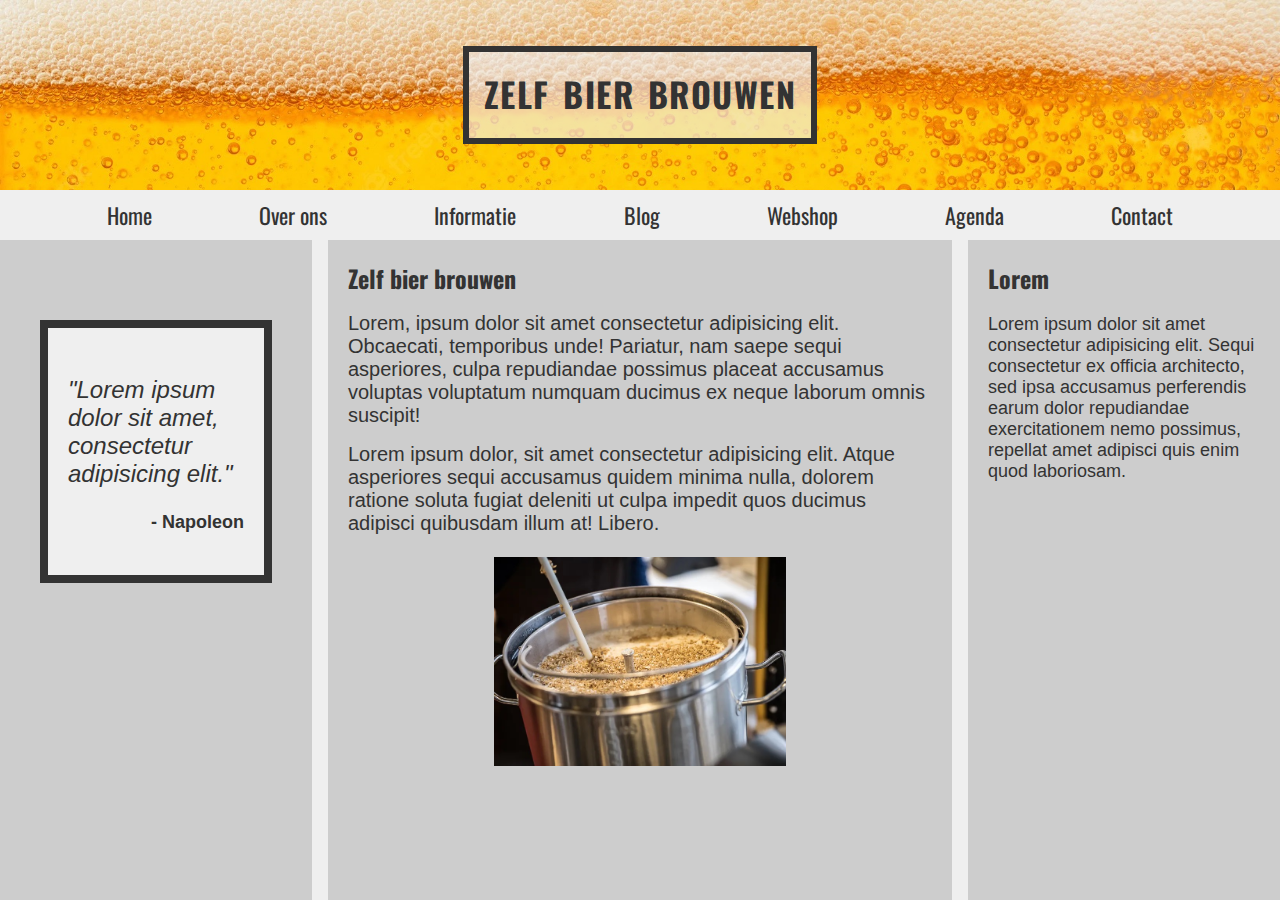
<file: Oefening_-_Hackathon/index.html>
<!DOCTYPE html>
<html lang="en">

<head>
    <meta charset="UTF-8">
    <meta http-equiv="X-UA-Compatible" content="IE=edge">
    <!-- Ervoor zorgen dat de content op verschillende schermen goed wordt weergegeven -->
    <meta name="viewport" content="width=device-width, initial-scale=1.0">
    <title>Zelf bier brouwen</title>
    <!-- Een google font importeren -->
    <link rel="preconnect" href="https://fonts.googleapis.com">
    <link rel="preconnect" href="https://fonts.gstatic.com" crossorigin>
    <link href="https://fonts.googleapis.com/css2?family=Oswald&display=swap" rel="stylesheet">
    <!-- CSS-stylesheet importeren -->
    <link rel="stylesheet" type="text/css" href="styles.css">
</head>

<body>
    <div class="parentgrid">
        <header>
            <div class="parentflex1">
                <span>zelf bier brouwen</span>
            </div>
            <nav>
                <div class="parentflex2">
                    <span><a href="index.html" title="naar homepage">Home</a></span>
                    <span><a href="#" title="naar wie zijn wij?">Over ons</a></span>
                    <span><a href="info.html" title="naar meer informatie">Informatie</a></span>
                    <span><a href="#" title="naar het blog">Blog</a></span>
                    <span><a href="webshop.html" title="naar de webshop">Webshop</a></span>
                    <span><a href="#" title="naar de agenda">Agenda</a></span>
                    <span><a href="contact.html" title="naar contactgegevens">Contact</a></span>
                </div>
            </nav>
        </header>
        <main>
            <h1>Zelf bier brouwen</h1>
            <p class="main_content1">
                Lorem, ipsum dolor sit amet consectetur adipisicing elit. Obcaecati, temporibus unde! Pariatur, nam
                saepe sequi asperiores, culpa repudiandae possimus placeat accusamus voluptas voluptatum numquam ducimus
                ex neque laborum omnis suscipit!
            </p>
            <p class="main_content1">
                Lorem ipsum dolor, sit amet consectetur adipisicing elit. Atque
                asperiores sequi accusamus quidem minima nulla, dolorem ratione soluta fugiat deleniti ut culpa impedit
                quos ducimus adipisci quibusdam illum at! Libero.
            </p>
            <div class="main_content2"><img src="bier_brouwen.jpg" alt="bier brouwen"></div>
        </main>

        <section class="section_left">
            <div class="quote">
                <p class="quote1">"Lorem ipsum dolor sit amet, consectetur adipisicing elit."</p>
                <p class="quote2">- Napoleon</p>
            </div>
        </section>
        <section class="section_right">
            <h1>Lorem</h1>
            <p>
                Lorem ipsum dolor sit amet consectetur adipisicing elit. Sequi consectetur ex
                officia architecto, sed ipsa accusamus perferendis earum dolor repudiandae exercitationem nemo possimus,
                repellat amet adipisci quis enim quod laboriosam.
            </p>
        </section>
    </div>
</body>

</html>
</file>
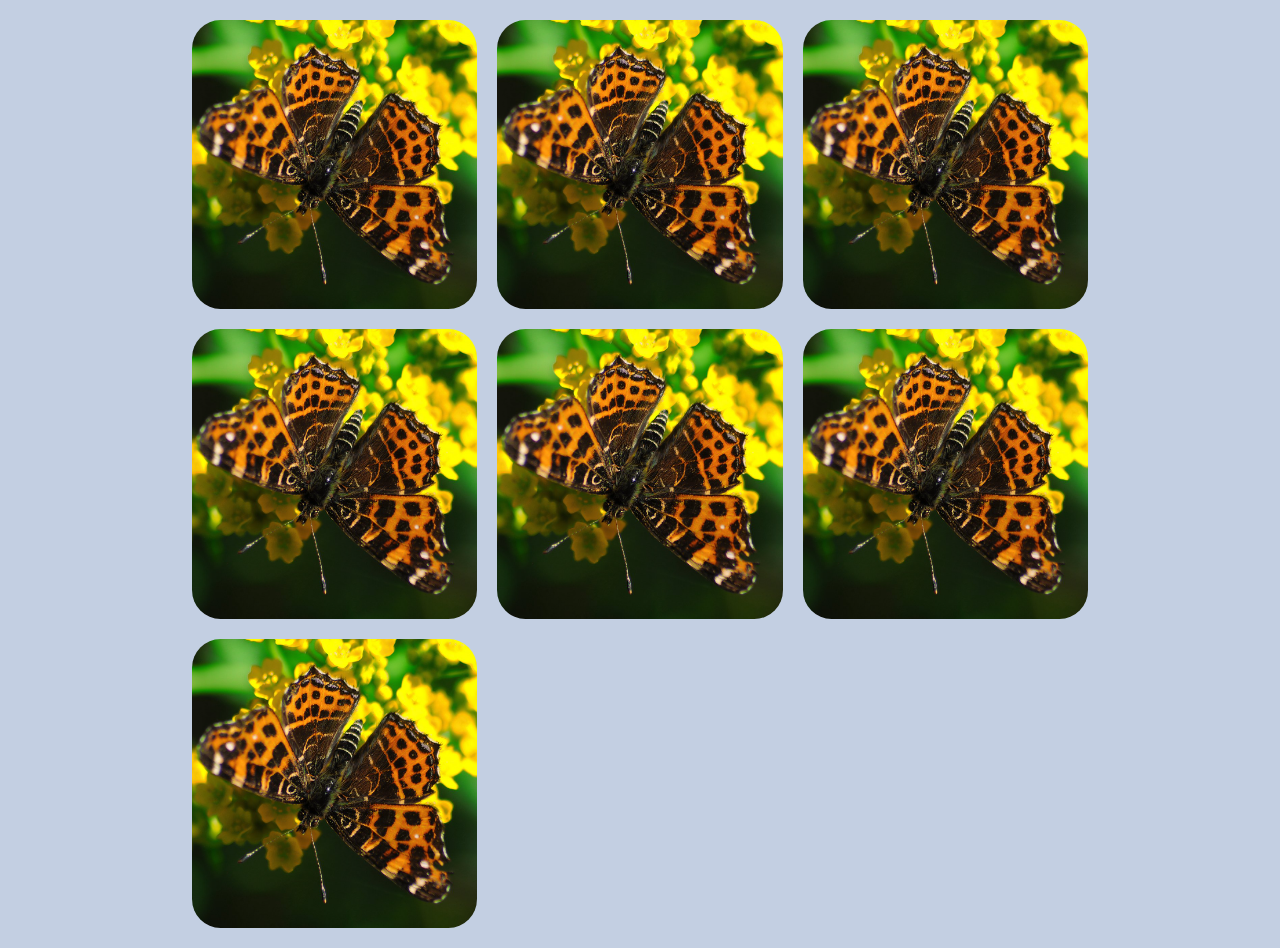
<file: Portfolio_grid/index.html>
<!DOCTYPE html>
<html lang="en">

<head>
    <meta charset="UTF-8">
    <meta http-equiv="X-UA-Compatible" content="IE=edge">
    <meta name="viewport" content="width=device-width, initial-scale=1.0">
    <link rel="stylesheet" type="text/css" href="styles.css">
    <title>Portfolio grid</title>
</head>

<body>
    <main>
        <div class="item1">
            <img src="Butterfly.png" class="item1__photo1" alt="butterfly">
            <div class="item1__overlay1"><button><a href="#">Read more</a></button></div>
        </div>
        <div class="item2">
            <img src="Butterfly.png" class="item2__photo2" alt="butterfly">
            <div class="item2__overlay2"><button><a href="#">Read more</a></button></div>
        </div>
        <div class="item3">
            <img src="Butterfly.png" class="item3__photo3" alt="butterfly">
            <div class="item3__overlay3"><button><a href="#">Read more</a></button></div>
        </div>
        <div class="item4">
            <img src="Butterfly.png" class="item4__photo4" alt="butterfly">
            <div class="item4__overlay4"><button><a href="#">Read more</a></button></div>
        </div>
        <div class="item5">
            <img src="Butterfly.png" class="item5__photo5" alt="butterfly">
            <div class="item5__overlay5"><button><a href="#">Read more</a></button></div>
        </div>
        <div class="item6">
            <img src="Butterfly.png" class="item6__photo6" alt="butterfly">
            <div class="item6__overlay6"><button><a href="#">Read more</a></button></div>
        </div>
        <div class="item7">
            <img src="Butterfly.png" class="item7__photo7" alt="butterfly">
            <div class="item7__overlay7"><button><a href="#">Read more</a></button></div>
        </div>
    </main>
</body>

</html>
</file>
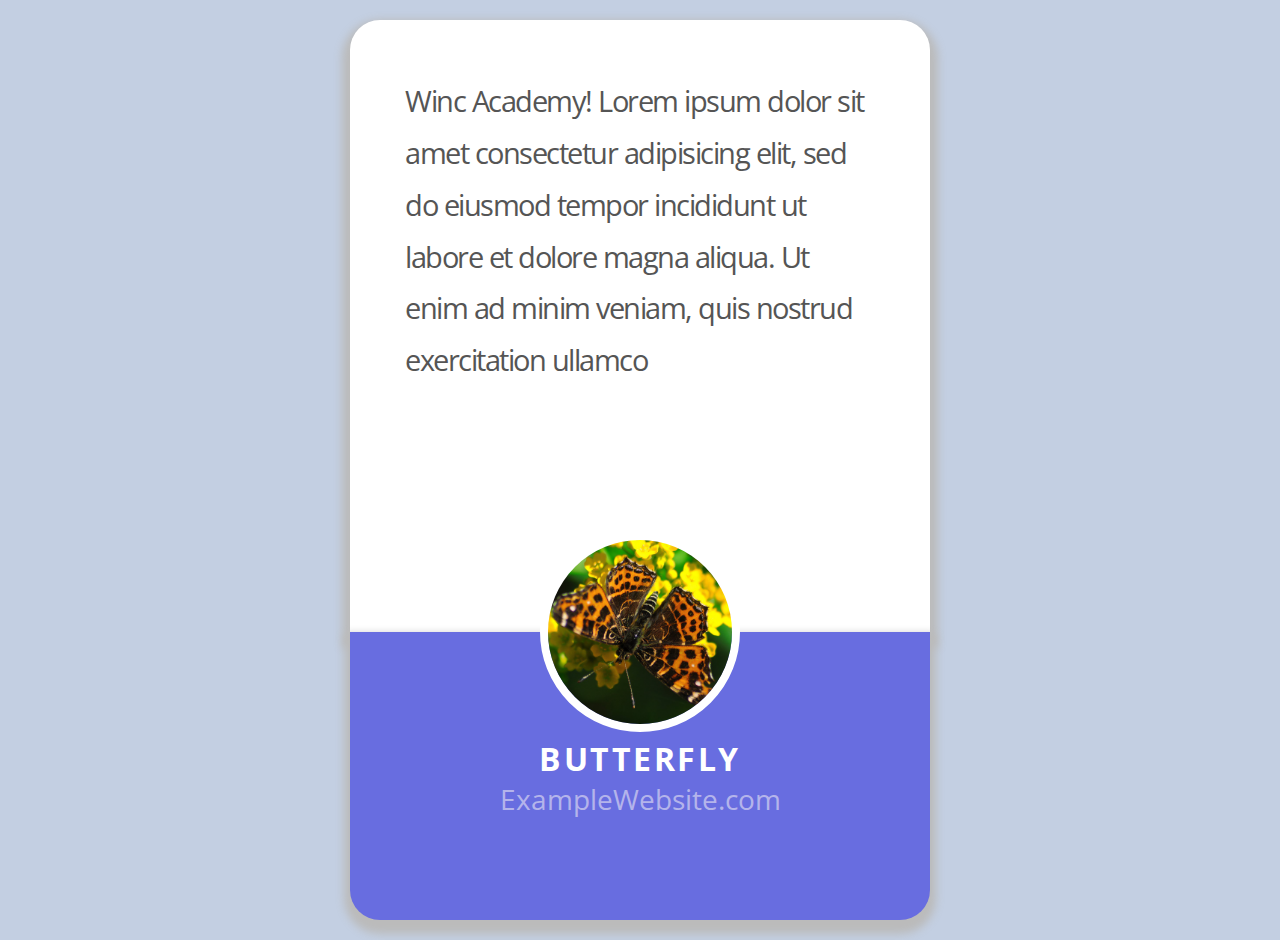
<file: Testimonial/index.html>
<!DOCTYPE html>
<html lang="en">

<head>
    <meta charset="UTF-8">
    <meta http-equiv="X-UA-Compatible" content="IE=edge">
    <meta name="viewport" content="width=device-width, initial-scale=1.0">
    <link rel="preconnect" href="https://fonts.googleapis.com">
    <link rel="preconnect" href="https://fonts.gstatic.com" crossorigin>
    <link href="https://fonts.googleapis.com/css2?family=Open+Sans:wght@600&display=swap" rel="stylesheet">
    <link rel="stylesheet" type="text/css" href="styles.css">
    <title>Testimonial</title>
</head>

<body>
    <div class="testimonial">
        <section class="testimonial__text">
            <p>
                Winc Academy! Lorem ipsum dolor sit amet consectetur adipisicing elit, sed do eiusmod tempor incididunt
                ut labore et dolore magna aliqua. Ut enim ad minim veniam, quis nostrud exercitation ullamco
            </p>
        </section>
        <section class="testimonial__footer">
            <div>
                <img src="Butterfly.png" alt="butterfly">
                <h1>BUTTERFLY</h1>
                <a href="#">ExampleWebsite.com</a>
            </div>
        </section>
    </div>
</body>

</html>
</file>
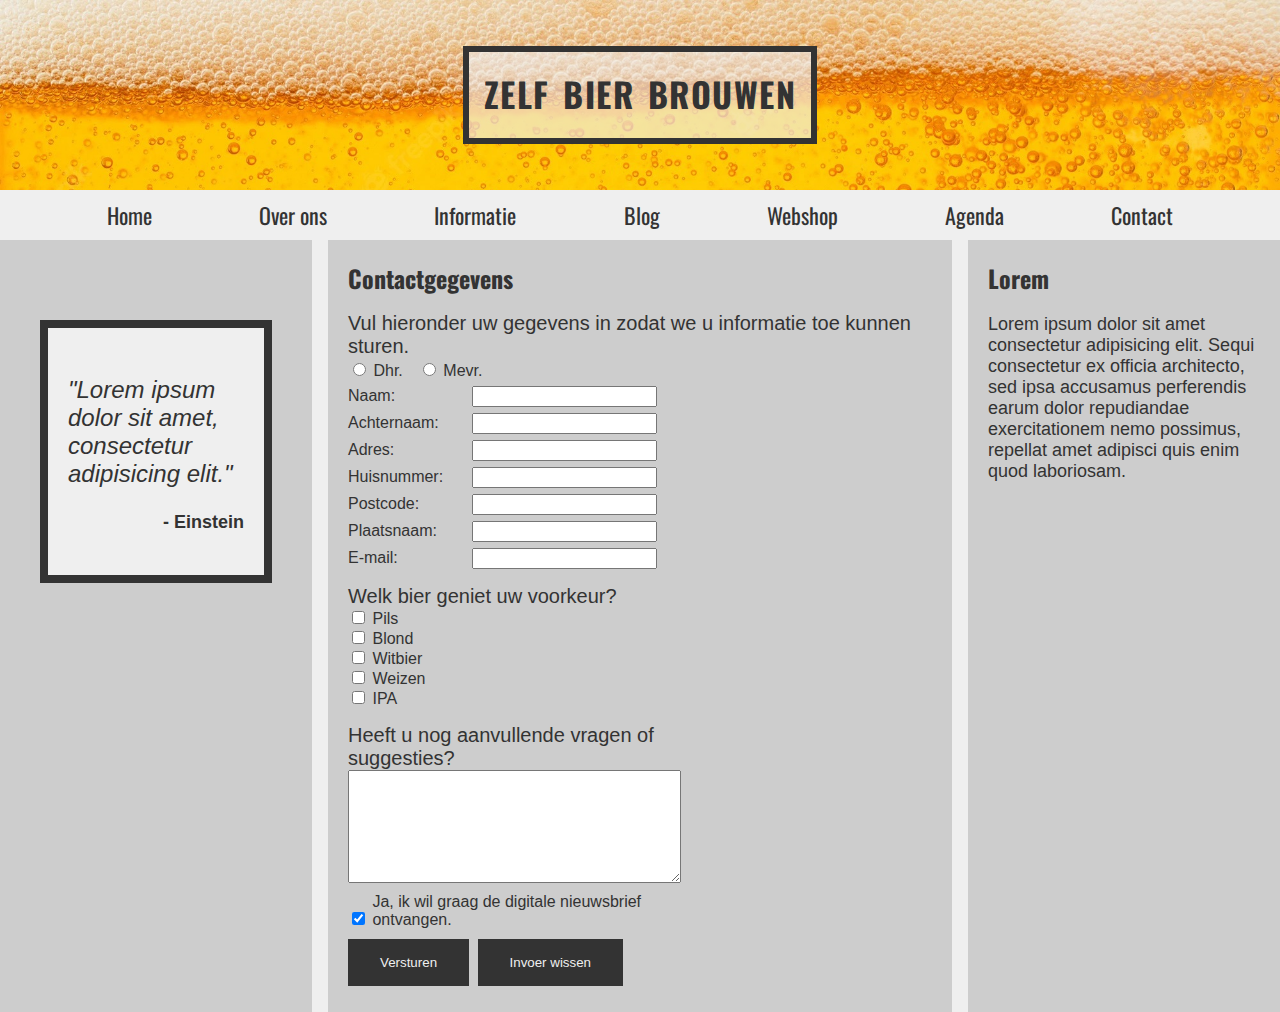
<file: Oefening_-_Hackathon/contact.html>
<!DOCTYPE html>
<html lang="en">

<head>
    <meta charset="UTF-8">
    <meta http-equiv="X-UA-Compatible" content="IE=edge">
    <!-- Ervoor zorgen dat de content op verschillende schermen goed wordt weergegeven -->
    <meta name="viewport" content="width=device-width, initial-scale=1.0">
    <title>Zelf bier brouwen</title>
    <!-- Een google font importeren -->
    <link rel="preconnect" href="https://fonts.googleapis.com">
    <link rel="preconnect" href="https://fonts.gstatic.com" crossorigin>
    <link href="https://fonts.googleapis.com/css2?family=Oswald&display=swap" rel="stylesheet">
    <!-- CSS-stylesheet importeren -->
    <link rel="stylesheet" type="text/css" href="styles.css">
</head>

<body>
    <div class="parentgrid">
        <header>
            <div class="parentflex1">
                <span>zelf bier brouwen</span>
            </div>
            <nav>
                <div class="parentflex2">
                    <span><a href="index.html" title="naar homepage">Home</a></span>
                    <span><a href="#" title="naar wie zijn wij?">Over ons</a></span>
                    <span><a href="info.html" title="naar meer informatie">Informatie</a></span>
                    <span><a href="#" title="naar het blog">Blog</a></span>
                    <span><a href="webshop.html" title="naar de webshop">Webshop</a></span>
                    <span><a href="#" title="naar de agenda">Agenda</a></span>
                    <span><a href="contact.html" title="naar contactgegevens">Contact</a></span>
                </div>
            </nav>
        </header>
        <main>
            <h1>Contactgegevens</h1>
            <p class="main_content1">Vul hieronder uw gegevens in zodat we u informatie toe kunnen sturen.</p>
            <form name="contact-data" method="POST">
                <ul>
                    <li>
                        <input type="radio" id="gender_man" name="box_gender" value="man" />
                        <label for="gender_man" class="box_gender">Dhr.</label>
                        <input type="radio" id="gender_woman" name="box_gender" value="woman" />
                        <label for="gender_woman" class="box_gender">Mevr.</label>
                    </li>
                    <li>
                        <label for="first_name">Naam:</label>
                        <input type="text" id="first_name">
                    </li>
                    <li>
                        <label for="last_name">Achternaam:</label>
                        <input type="text" id="last_name">
                    </li>
                    <li>
                        <label for="adres">Adres:</label>
                        <input type="text" id="adress">
                    </li>
                    <li>
                        <label for="house_number">Huisnummer:</label>
                        <input type="text" id="house_number">
                    </li>
                    <li>
                        <label for="postal_code">Postcode:</label>
                        <input type="text" id="postal_code">
                    </li>
                    <li>
                        <label for="city">Plaatsnaam:</label>
                        <input type="text" id="city">
                    </li>
                    <li>
                        <label for="email">E-mail:</label>
                        <input type="email" id="email">
                    </li>
                    <p class="main_content1">Welk bier geniet uw voorkeur?</p>
                    <li>
                        <input type="checkbox" id="pils" name="beer_preference" />
                        <label for="pils" class="main_content3">Pils</label><br />
                        <input type="checkbox" id="blond" name="beer_preference" />
                        <label for="blond" class="main_content3">Blond</label><br />
                        <input type="checkbox" id="witbier" name="beer_preference" />
                        <label for="witbier" class="main_content3">Witbier</label><br />
                        <input type="checkbox" id="weizen" name="beer_preference" />
                        <label for="weizen" class="main_content3">Weizen</label><br />
                        <input type="checkbox" id="ipa" name="beer_preference" />
                        <label for="ipa" class="main_content3">IPA</label>
                    </li>
                    <p class="main_content1">Heeft u nog aanvullende vragen of suggesties?</p>
                    <li>
                        <textarea name="tekstveld" id="message"></textarea>
                    </li>
                    <li>
                        <input type="checkbox" id="newsletter" name="newsletter" checked>
                        <label for="newsletter" class="main_content3">Ja, ik wil graag de digitale nieuwsbrief
                            ontvangen.</label>
                    </li>
                    <li>
                        <input type="submit" value="Versturen">
                        <input type="reset" value="Invoer wissen">
                    </li>
                </ul>
            </form>
        </main>
        <section class="section_left">
            <div class="quote">
                <p class="quote1">"Lorem ipsum dolor sit amet, consectetur adipisicing elit."</p>
                <p class="quote2">- Einstein</p>
            </div>
        </section>
        <section class="section_right">
            <h1>Lorem</h1>
            <p>
                Lorem ipsum dolor sit amet consectetur adipisicing elit. Sequi consectetur ex
                officia architecto, sed ipsa accusamus perferendis earum dolor repudiandae exercitationem nemo possimus,
                repellat amet adipisci quis enim quod laboriosam.
            </p>
        </section>
    </div>
</body>

</html>
</file>
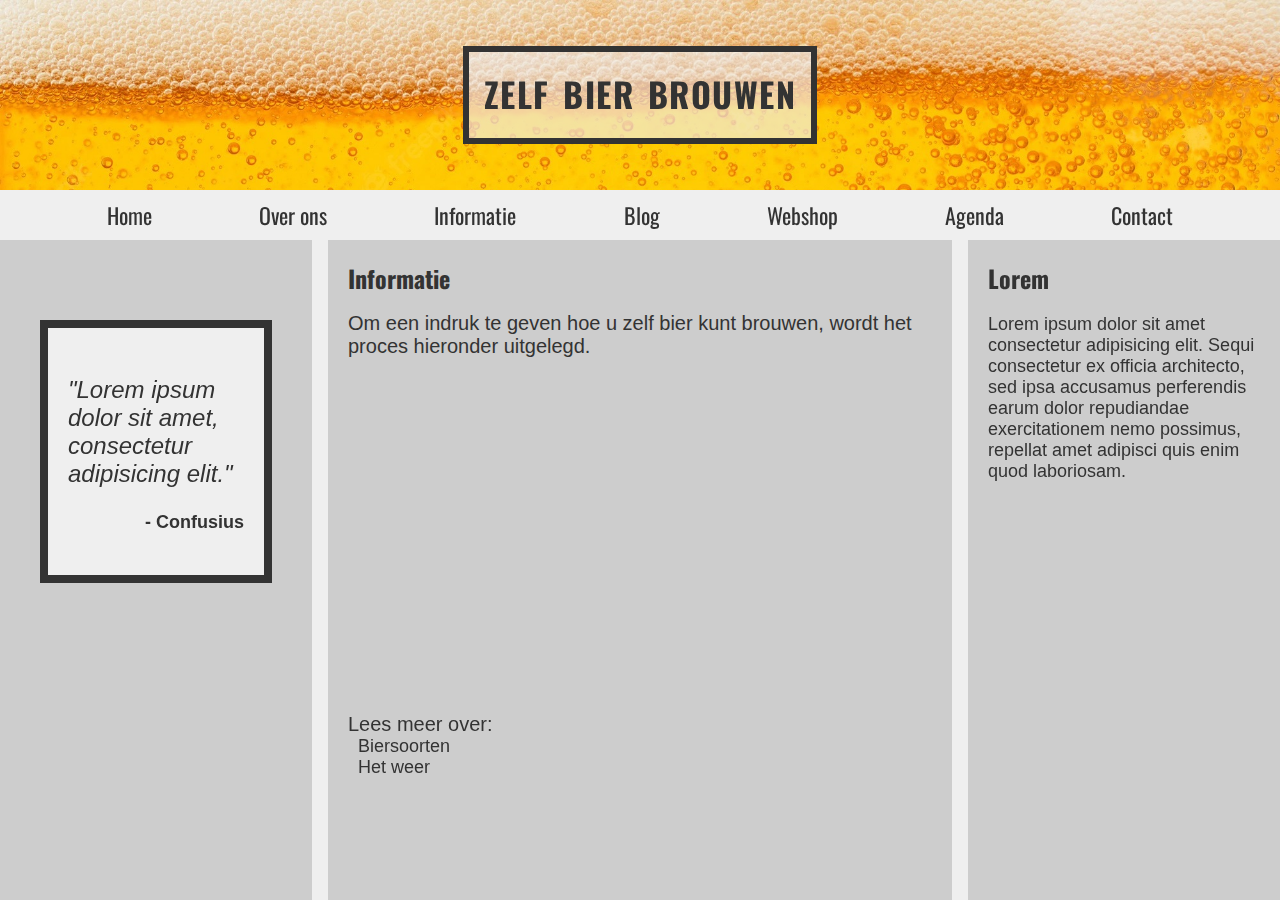
<file: Oefening_-_Hackathon/info.html>
<!DOCTYPE html>
<html lang="en">

<head>
    <meta charset="UTF-8">
    <meta http-equiv="X-UA-Compatible" content="IE=edge">
    <!-- Ervoor zorgen dat de content op verschillende schermen goed wordt weergegeven -->
    <meta name="viewport" content="width=device-width, initial-scale=1.0">
    <title>Zelf bier brouwen</title>
    <!-- Een google font importeren -->
    <link rel="preconnect" href="https://fonts.googleapis.com">
    <link rel="preconnect" href="https://fonts.gstatic.com" crossorigin>
    <link href="https://fonts.googleapis.com/css2?family=Oswald&display=swap" rel="stylesheet">
    <!-- CSS-stylesheet importeren -->
    <link rel="stylesheet" type="text/css" href="styles.css">
</head>

<body>
    <div class="parentgrid">
        <header>
            <div class="parentflex1">
                <span>zelf bier brouwen</span>
            </div>
            <nav>
                <div class="parentflex2">
                    <span><a href="index.html" title="naar homepage">Home</a></span>
                    <span><a href="#" title="naar wie zijn wij?">Over ons</a></span>
                    <span><a href="info.html" title="naar meer informatie">Informatie</a></span>
                    <span><a href="#" title="naar het blog">Blog</a></span>
                    <span><a href="webshop.html" title="naar de webshop">Webshop</a></span>
                    <span><a href="#" title="naar de agenda">Agenda</a></span>
                    <span><a href="contact.html" title="naar contactgegevens">Contact</a></span>
                </div>
            </nav>
        </header>
        <main>
            <h1>Informatie</h1>
            <p class="main_content1">Om een indruk te geven hoe u zelf bier kunt brouwen, wordt het proces hieronder
                uitgelegd.</p>
            <div class="main_content2">
                <iframe width="70%" height="315" src="https://www.youtube.com/embed/qCW-SVPCw4Y"
                    title="YouTube video player" frameborder="0"
                    allow="accelerometer; autoplay; clipboard-write; encrypted-media; gyroscope; picture-in-picture"
                    allowfullscreen></iframe>
            </div>
            <p class="main_content1">Lees meer over:</p>
            <a href="https://www.nederlandsebrouwers.nl/over-bier/biersoorten/" target="_blank">Biersoorten</a><br>
            <a href="https://www.weerplaza.nl/" target="_blank">Het weer</a>
        </main>
        <section class="section_left">
            <div class="quote">
                <p class="quote1">"Lorem ipsum dolor sit amet, consectetur adipisicing elit."</p>
                <p class="quote2">- Confusius</p>
            </div>
        </section>
        <section class="section_right">
            <h1>Lorem</h1>
            <p>
                Lorem ipsum dolor sit amet consectetur adipisicing elit. Sequi consectetur ex
                officia architecto, sed ipsa accusamus perferendis earum dolor repudiandae exercitationem nemo possimus,
                repellat amet adipisci quis enim quod laboriosam.
            </p>
        </section>
    </div>
</body>

</html>
</file>
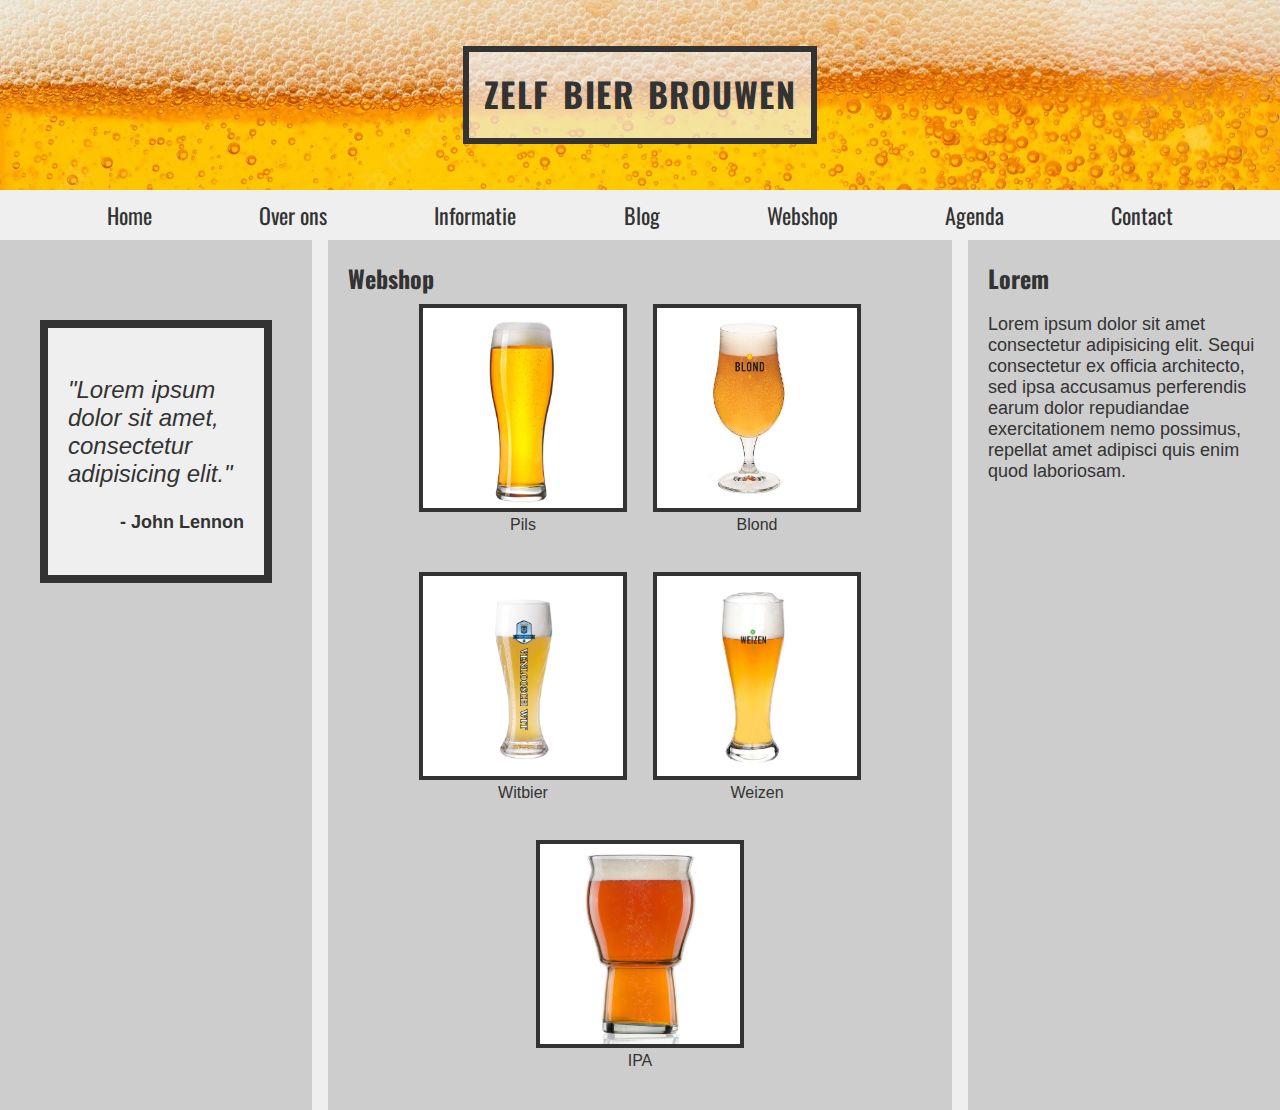
<file: Oefening_-_Hackathon/webshop.html>
<!DOCTYPE html>
<html lang="en">

<head>
    <meta charset="UTF-8">
    <meta http-equiv="X-UA-Compatible" content="IE=edge">
    <!-- Ervoor zorgen dat de content op verschillende schermen goed wordt weergegeven -->
    <meta name="viewport" content="width=device-width, initial-scale=1.0">
    <title>Zelf bier brouwen</title>
    <!-- Een google font importeren -->
    <link rel="preconnect" href="https://fonts.googleapis.com">
    <link rel="preconnect" href="https://fonts.gstatic.com" crossorigin>
    <link href="https://fonts.googleapis.com/css2?family=Oswald&display=swap" rel="stylesheet">
    <!-- CSS-stylesheet importeren -->
    <link rel="stylesheet" type="text/css" href="styles.css">
</head>

<body>
    <div class="parentgrid">
        <header>
            <div class="parentflex1">
                <span>zelf bier brouwen</span>
            </div>
            <nav>
                <div class="parentflex2">
                    <span><a href="index.html" title="naar homepage">Home</a></span>
                    <span><a href="#" title="naar wie zijn wij?">Over ons</a></span>
                    <span><a href="info.html" title="naar meer informatie">Informatie</a></span>
                    <span><a href="#" title="naar het blog">Blog</a></span>
                    <span><a href="webshop.html" title="naar de webshop">Webshop</a></span>
                    <span><a href="#" title="naar de agenda">Agenda</a></span>
                    <span><a href="contact.html" title="naar contactgegevens">Contact</a></span>
                </div>
            </nav>
        </header>
        <main>
            <h1>Webshop</h1>
            <div class="parentflex3">
                <div class="webshop">
                    <img src="bier_pils.jpg" alt="bier_pils">
                    <p>Pils</p>
                </div>
                <div class="webshop"><img src="bier_blond.jpg" alt="bier_blond">
                    <p>Blond</p>
                </div>
                <div class="webshop"><img src="bier_witbier.jpg" alt="bier_witbier">
                    <p>Witbier</p>
                </div>
                <div class="webshop"><img src="bier_weizen.jpg" alt="bier_weizen">
                    <p>Weizen</p>
                </div>
                <div class="webshop"><img src="bier_ipa.jpg" alt="bier_ipa">
                    <p>IPA</p>
                </div>
            </div>
        </main>
        <section class="section_left">
            <div class="quote">
                <p class="quote1">"Lorem ipsum dolor sit amet, consectetur adipisicing elit."</p>
                <p class="quote2">- John Lennon</p>
            </div>
        </section>
        <section class="section_right">
            <h1>Lorem</h1>
            <p>
                Lorem ipsum dolor sit amet consectetur adipisicing elit. Sequi consectetur ex
                officia architecto, sed ipsa accusamus perferendis earum dolor repudiandae exercitationem nemo possimus,
                repellat amet adipisci quis enim quod laboriosam.
            </p>
        </section>
    </div>
</body>

</html>
</file>
<file: Oefening_-_Hackathon/styles.css>
html,
body {
    /* de html- en body-marges op 0 zetten, zodat er geen witruimte overblijft: */
    margin: 0px;
}

.parentgrid {
    /* toepassen van CSS-grid en basis-layout opmaken: */
    display: grid;
    grid-template: 300px 1fr 1fr / 1fr 1fr;
    grid-template-areas:
        "header header"
        "main main"
        "section_left section_right";
    /* zichtbare hoogte op 100% zetten: */
    height: 100vh;
}

header {
    /* header als grid-item definiëren: */
    grid-area: header;
    /* de header fixeren: */
    position: sticky;
    /* de verticale positie van de header definiëren: */
    top: 0;
}

.parentflex1 {
    /* toepassen van flexbox en basis-layout opmaken: */
    display: flex;
    justify-content: center;
    align-items: center;
    /* achtergrond-afbeelding voor de header toevoegen */
    background-image: url('bier_background.jpg');
    width: 100%;
    height: 190px;
    /* achtergrond-afbeelding laten schalen waarbij het hele <div>-element gevuld blijft */
    background-size: cover;
}

.parentflex1 span {
    border: 6px solid #333;
    /* de tekst verticaal op juiste hoogte zetten: */
    padding: 0px 15px 15px;
    /* de breedte aan de inhoud aanpassen: */
    width: fit-content;
    /* de tekst opmaken: */
    font-size: 3em;
    font-family: 'Oswald', sans-serif;
    font-weight: 800;
    letter-spacing: 1.5px;
    font-variant: small-caps;
    text-align: center;
    background-color: rgb(239, 239, 239, 0.65);
    color: #333;
}

nav {
    /* het <nav>-element opmaken: */
    background-color: #efefef;
    height: 110px;
}

.parentflex2 {
    /* toepassen van flexbox en basis-layout opmaken: */
    display: flex;
    flex-flow: row wrap;
    justify-content: flex-start;
    align-items: center;
    height: 100%;
    margin: 0px;
    padding: 0px 24px 0px;
}

.parentflex2 span {
    flex-basis: 25%;
}

.parentflex2 span a {
    /* de tekst opmaken: */
    font-size: 1.25em;
    font-family: 'Oswald', sans-serif;
    color: #333;
}

main {
    /* main als grid-item definiëren: */
    grid-area: main;
    /* het <main>-element opmaken: */
    background-color: #cdcdcd;
    border-bottom: 8px solid #efefef;
    margin: 0px;
    padding: 8px;
}

main a {
    /* de tekst opmaken: */
    padding: 0px 0px 0px 10px;
    font-size: 1.125em;
    font-family: 'Segoe UI', Tahoma, Geneva, Verdana, sans-serif;
    font-weight: 500;
    color: #333;
}

h1 {
    margin: 0px;
    padding: 0px;
    width: fit-content;
    font-size: large;
    font-family: Oswald, sans-serif;
    color: #333;
}

.parentflex3 {
    /* toepassen van flexbox en basis-layout opmaken: */
    display: flex;
    flex-flow: row wrap;
    justify-content: center;
    gap: 10px;
    margin: 0px;
    padding: 0px;
}

.main_content1 {
    /* de tekst opmaken: */
    margin: 16px 0px 0px;
    font-size: 1em;
    font-family: Arial, Helvetica, sans-serif;
    color: #333;
}

.main_content2 {
    margin: 20px 0px 0px;
    text-align: center;
}

.main_content2 img {
    height: 80%;
    width: 80%;
    margin: 2px 0px 8px;
}

.main_content3 {
    display: inline-block;
    width: 80%;
}

.webshop {
    margin: 8px 8px 0px;
}

.webshop p {
    margin: 0px 0px 20px;
    text-align: center;
    font-size: 1em;
    font-family: 'Segoe UI', Tahoma, Geneva, Verdana, sans-serif;
    font-weight: 500;
    color: #333;
}

.webshop img {
    width: 200px;
    margin: 0px;
    border: 4px solid #333;
}

form ul {
    /* de standaardwaarde van de padding op nul zetten */
    padding: 0px;
    margin: 0px;
    width: 70%;
}

form ul li {
    display: block;
    margin: 0px 0px 6px;
    padding: 0px;
    font-size: 1em;
    font-family: 'Segoe UI', Tahoma, Geneva, Verdana, sans-serif;
    font-weight: 500;
    color: #333;
}

label {
    display: inline-block;
    width: 120px;
}

.box_gender {
    display: inline-block;
    width: 36px;
    margin: 4px 4px 0px 0px;
    padding: 0px;
}

input[type=submit],
input[type=reset] {
    background-color: #333;
    margin: 4px 4px 0px 0px;
    border: 0px;
    padding: 16px 32px;
    font-family: 'Segoe UI', Tahoma, Geneva, Verdana, sans-serif;
    color: #efefef;
    text-decoration: none;
    cursor: pointer;
}

textarea {
    width: 80%;
    height: 8em;
}

.section_left {
    /* section_left als grid-item definiëren: */
    grid-area: section_left;
    /* section_left opmaken: */
    background-color: #cdcdcd;
    border-right: 4px solid #efefef;
}

.quote {
    /* de quote opmaken: */
    margin: 80px 40px 0px;
    border: 10px solid #333;
    padding: 24px 20px;
    background-color: #efefef;
}

.quote1 {
    /* de quote-tekst opmaken (bovenste deel): */
    font-size: 0.875em;
    font-family: 'Segoe UI', Tahoma, Geneva, Verdana, sans-serif;
    font-style: italic;
    font-weight: 500;
    color: #333;
}

.quote2 {
    /* de quote-tekst opmaken (onderste deel): */
    font-size: 0.75em;
    font-family: 'Segoe UI', Tahoma, Geneva, Verdana, sans-serif;
    font-style: normal;
    text-align: right;
    font-weight: 600;
    color: #333;
}

.section_right {
    /* section_right als grid-item definiëren: */
    grid-area: section_right;
    /* section_right opmaken: */
    background-color: #cdcdcd;
    margin: 0px;
    border-left: 4px solid #efefef;
    padding: 20px;
}

.section_right p {
    /* de tekst opmaken: */
    font-size: 1em;
    font-family: 'Segoe UI', Tahoma, Verdana, sans-serif;
    color: #333;
}

/* de koppelingen een over- en underline geven wanneer de muis eroverheen gaat en wanneer ze worden aangeklikt  */
span a:link {
    text-decoration: none;
}

span a:visited {
    text-decoration: none;
}

span a:hover {
    text-decoration-line: overline underline;
}

span a:active {
    text-decoration-line: overline underline;
}

main a:link {
    text-decoration: none;
}

main a:visited {
    text-decoration: none;
}

main a:hover {
    text-decoration: none;
    color: #efefef;
}

main a:active {
    text-decoration: none;
    color: #cdcdcd;
}

/* tablets (landscape): */
@media screen and (min-width:768px) {}

/* desktops: */
@media screen and (min-width:1024px) {
    .parentgrid {
        grid-template: 240px 1fr / 1fr 2fr 1fr;
        grid-template-areas:
            "header header header"
            "section_left main section_right";
    }

    .parentflex2 {
        /* toepassen van flexbox en basis-layout opmaken: */
        display: flex;
        justify-content: space-evenly;
        align-items: center;
        height: 100%;
        margin: 0px;
        padding: 0px;
    }

    nav {
        height: 50px;
    }

    .parentflex2 span {
        flex-basis: auto;
    }

    .parentflex2 span a {
        font-size: 1.375em;
    }

    h1 {
        font-size: x-large;
    }

    main {
        border-left: 8px solid #efefef;
        border-right: 8px solid #efefef;
        border-bottom: 0px;
        padding: 20px;
    }

    ;
}

.main_content1 {
    font-size: 1.25em;
    font-family: Arial, Helvetica, sans-serif;
    color: #333;
}

.main_content2 img {
    height: 50%;
    width: 50%;
    margin: 2px 0px 8px;
}

.section_left {
    border-right: 8px solid #efefef;
}

.quote {
    border: 8px solid #333;
}

.quote1 {
    font-size: 1.5em;
}

.quote2 {
    font-size: 1.125em;
}

.section_right {
    border-left: 8px solid #efefef;
}

.section_right p {
    font-size: 1.125em;
}
</file>
<file: Portfolio_grid/styles.css>
* {
  -webkit-box-sizing: border-box;
          box-sizing: border-box;
  margin: 0px;
  padding: 0px;
}

body {
  background: #c3cfe2;
  max-width: 100%;
  overflow-x: hidden;
}

main {
  margin: 0px auto;
  padding: 20px 0px;
  width: 70%;
  position: relative;
  display: -ms-grid;
  display: grid;
  grid-gap: 20px;
  -ms-grid-columns: (1fr)[3];
      grid-template-columns: repeat(3, 1fr);
  -ms-grid-rows: (1fr)[3];
      grid-template-rows: repeat(3, 1fr);
      grid-template-areas: "item1 item2 item3" "item4 item5 item6" "item7 . . ";
}

.item1__photo1, .item1__overlay1 {
  -ms-grid-row: 1;
  -ms-grid-column: 1;
  grid-area: item1;
  height: 100%;
  width: 100%;
  border-radius: 10%;
}

.item1__overlay1 {
  position: absolute;
  top: 0px;
  opacity: 0;
  -webkit-transition: .2s ease-in;
  transition: .2s ease-in;
  display: -webkit-box;
  display: -ms-flexbox;
  display: flex;
  -webkit-box-pack: center;
      -ms-flex-pack: center;
          justify-content: center;
  -webkit-box-align: center;
      -ms-flex-align: center;
          align-items: center;
  background-color: #333;
}

.item1:hover .item1__overlay1 {
  opacity: 1;
}

.item2__photo2, .item2__overlay2 {
  -ms-grid-row: 1;
  -ms-grid-column: 2;
  grid-area: item2;
  height: 100%;
  width: 100%;
  border-radius: 10%;
}

.item2__overlay2 {
  position: absolute;
  top: 0px;
  opacity: 0;
  -webkit-transition: .2s ease-in;
  transition: .2s ease-in;
  display: -webkit-box;
  display: -ms-flexbox;
  display: flex;
  -webkit-box-pack: center;
      -ms-flex-pack: center;
          justify-content: center;
  -webkit-box-align: center;
      -ms-flex-align: center;
          align-items: center;
  background-color: #333;
}

.item2:hover .item2__overlay2 {
  opacity: 1;
}

.item3__photo3, .item3__overlay3 {
  -ms-grid-row: 1;
  -ms-grid-column: 3;
  grid-area: item3;
  height: 100%;
  width: 100%;
  border-radius: 10%;
}

.item3__overlay3 {
  position: absolute;
  top: 0px;
  opacity: 0;
  -webkit-transition: .2s ease-in;
  transition: .2s ease-in;
  display: -webkit-box;
  display: -ms-flexbox;
  display: flex;
  -webkit-box-pack: center;
      -ms-flex-pack: center;
          justify-content: center;
  -webkit-box-align: center;
      -ms-flex-align: center;
          align-items: center;
  background-color: #333;
}

.item3:hover .item3__overlay3 {
  opacity: 1;
}

.item4__photo4, .item4__overlay4 {
  -ms-grid-row: 2;
  -ms-grid-column: 1;
  grid-area: item4;
  height: 100%;
  width: 100%;
  border-radius: 10%;
}

.item4__overlay4 {
  position: absolute;
  top: 0px;
  opacity: 0;
  -webkit-transition: .2s ease-in;
  transition: .2s ease-in;
  display: -webkit-box;
  display: -ms-flexbox;
  display: flex;
  -webkit-box-pack: center;
      -ms-flex-pack: center;
          justify-content: center;
  -webkit-box-align: center;
      -ms-flex-align: center;
          align-items: center;
  background-color: #333;
}

.item4:hover .item4__overlay4 {
  opacity: 1;
}

.item5__photo5, .item5__overlay5 {
  -ms-grid-row: 2;
  -ms-grid-column: 2;
  grid-area: item5;
  height: 100%;
  width: 100%;
  border-radius: 10%;
}

.item5__overlay5 {
  position: absolute;
  top: 0px;
  opacity: 0;
  -webkit-transition: .2s ease-in;
  transition: .2s ease-in;
  display: -webkit-box;
  display: -ms-flexbox;
  display: flex;
  -webkit-box-pack: center;
      -ms-flex-pack: center;
          justify-content: center;
  -webkit-box-align: center;
      -ms-flex-align: center;
          align-items: center;
  background-color: #333;
}

.item5:hover .item5__overlay5 {
  opacity: 1;
}

.item6__photo6, .item6__overlay6 {
  -ms-grid-row: 2;
  -ms-grid-column: 3;
  grid-area: item6;
  height: 100%;
  width: 100%;
  border-radius: 10%;
}

.item6__overlay6 {
  position: absolute;
  top: 0px;
  opacity: 0;
  -webkit-transition: .2s ease-in;
  transition: .2s ease-in;
  display: -webkit-box;
  display: -ms-flexbox;
  display: flex;
  -webkit-box-pack: center;
      -ms-flex-pack: center;
          justify-content: center;
  -webkit-box-align: center;
      -ms-flex-align: center;
          align-items: center;
  background-color: #333;
}

.item6:hover .item6__overlay6 {
  opacity: 1;
}

.item7__photo7, .item7__overlay7 {
  -ms-grid-row: 3;
  -ms-grid-column: 1;
  grid-area: item7;
  height: 100%;
  width: 100%;
  border-radius: 10%;
}

.item7__overlay7 {
  position: absolute;
  top: 0px;
  opacity: 0;
  -webkit-transition: .2s ease-in;
  transition: .2s ease-in;
  display: -webkit-box;
  display: -ms-flexbox;
  display: flex;
  -webkit-box-pack: center;
      -ms-flex-pack: center;
          justify-content: center;
  -webkit-box-align: center;
      -ms-flex-align: center;
          align-items: center;
  background-color: #333;
}

.item7:hover .item7__overlay7 {
  opacity: 1;
}

button {
  border: 0px;
  border-radius: 6px;
  padding: 8px 12px;
  font-family: 'Open Sans', sans-serif;
  font-size: 1.125em;
}

a {
  text-decoration: none;
  color: black;
}

@media screen and (max-width: 768px) {
  main {
    margin: 0px auto;
    padding: 20px;
    width: 100%;
    -ms-grid-columns: (1fr)[2];
        grid-template-columns: repeat(2, 1fr);
    -ms-grid-rows: (1fr)[4];
        grid-template-rows: repeat(4, 1fr);
        grid-template-areas: "item1 item2" "item3 item4" "item5 item6" "item7 .";
  }
  .item1__photo1, .item1__overlay1 {
    -ms-grid-row: 1;
    -ms-grid-column: 1;
    grid-area: item1;
    height: 100%;
    width: 100%;
    border-radius: 10%;
  }
  .item1__overlay1 {
    position: absolute;
    top: 0px;
    opacity: 0;
    -webkit-transition: .2s ease-in;
    transition: .2s ease-in;
    display: -webkit-box;
    display: -ms-flexbox;
    display: flex;
    -webkit-box-pack: center;
        -ms-flex-pack: center;
            justify-content: center;
    -webkit-box-align: center;
        -ms-flex-align: center;
            align-items: center;
    background-color: #333;
  }
  .item1:hover .item1__overlay1 {
    opacity: 1;
  }
  .item2__photo2, .item2__overlay2 {
    -ms-grid-row: 1;
    -ms-grid-column: 2;
    grid-area: item2;
    height: 100%;
    width: 100%;
    border-radius: 10%;
  }
  .item2__overlay2 {
    position: absolute;
    top: 0px;
    opacity: 0;
    -webkit-transition: .2s ease-in;
    transition: .2s ease-in;
    display: -webkit-box;
    display: -ms-flexbox;
    display: flex;
    -webkit-box-pack: center;
        -ms-flex-pack: center;
            justify-content: center;
    -webkit-box-align: center;
        -ms-flex-align: center;
            align-items: center;
    background-color: #333;
  }
  .item2:hover .item2__overlay2 {
    opacity: 1;
  }
  .item3__photo3, .item3__overlay3 {
    -ms-grid-row: 2;
    -ms-grid-column: 1;
    grid-area: item3;
    height: 100%;
    width: 100%;
    border-radius: 10%;
  }
  .item3__overlay3 {
    position: absolute;
    top: 0px;
    opacity: 0;
    -webkit-transition: .2s ease-in;
    transition: .2s ease-in;
    display: -webkit-box;
    display: -ms-flexbox;
    display: flex;
    -webkit-box-pack: center;
        -ms-flex-pack: center;
            justify-content: center;
    -webkit-box-align: center;
        -ms-flex-align: center;
            align-items: center;
    background-color: #333;
  }
  .item3:hover .item3__overlay3 {
    opacity: 1;
  }
  .item4__photo4, .item4__overlay4 {
    -ms-grid-row: 2;
    -ms-grid-column: 2;
    grid-area: item4;
    height: 100%;
    width: 100%;
    border-radius: 10%;
  }
  .item4__overlay4 {
    position: absolute;
    top: 0px;
    opacity: 0;
    -webkit-transition: .2s ease-in;
    transition: .2s ease-in;
    display: -webkit-box;
    display: -ms-flexbox;
    display: flex;
    -webkit-box-pack: center;
        -ms-flex-pack: center;
            justify-content: center;
    -webkit-box-align: center;
        -ms-flex-align: center;
            align-items: center;
    background-color: #333;
  }
  .item4:hover .item4__overlay4 {
    opacity: 1;
  }
  .item5__photo5, .item5__overlay5 {
    -ms-grid-row: 3;
    -ms-grid-column: 1;
    grid-area: item5;
    height: 100%;
    width: 100%;
    border-radius: 10%;
  }
  .item5__overlay5 {
    position: absolute;
    top: 0px;
    opacity: 0;
    -webkit-transition: .2s ease-in;
    transition: .2s ease-in;
    display: -webkit-box;
    display: -ms-flexbox;
    display: flex;
    -webkit-box-pack: center;
        -ms-flex-pack: center;
            justify-content: center;
    -webkit-box-align: center;
        -ms-flex-align: center;
            align-items: center;
    background-color: #333;
  }
  .item5:hover .item5__overlay5 {
    opacity: 1;
  }
  .item6__photo6, .item6__overlay6 {
    -ms-grid-row: 3;
    -ms-grid-column: 2;
    grid-area: item6;
    height: 100%;
    width: 100%;
    border-radius: 10%;
  }
  .item6__overlay6 {
    position: absolute;
    top: 0px;
    opacity: 0;
    -webkit-transition: .2s ease-in;
    transition: .2s ease-in;
    display: -webkit-box;
    display: -ms-flexbox;
    display: flex;
    -webkit-box-pack: center;
        -ms-flex-pack: center;
            justify-content: center;
    -webkit-box-align: center;
        -ms-flex-align: center;
            align-items: center;
    background-color: #333;
  }
  .item6:hover .item6__overlay6 {
    opacity: 1;
  }
  .item7__photo7, .item7__overlay7 {
    -ms-grid-row: 4;
    -ms-grid-column: 1;
    grid-area: item7;
    height: 100%;
    width: 100%;
    border-radius: 10%;
  }
  .item7__overlay7 {
    position: absolute;
    top: 0px;
    opacity: 0;
    -webkit-transition: .2s ease-in;
    transition: .2s ease-in;
    display: -webkit-box;
    display: -ms-flexbox;
    display: flex;
    -webkit-box-pack: center;
        -ms-flex-pack: center;
            justify-content: center;
    -webkit-box-align: center;
        -ms-flex-align: center;
            align-items: center;
    background-color: #333;
  }
  .item7:hover .item7__overlay7 {
    opacity: 1;
  }
}

@media screen and (max-width: 540px) {
  main {
    -ms-grid-columns: 1fr;
        grid-template-columns: 1fr;
    -ms-grid-rows: (1fr)[7];
        grid-template-rows: repeat(7, 1fr);
        grid-template-areas: "item1" "item2" "item3" "item4" "item5" "item6" "item7";
  }
  .item1__photo1, .item1__overlay1 {
    -ms-grid-row: 1;
    -ms-grid-column: 1;
    grid-area: item1;
    height: 100%;
    width: 100%;
    border-radius: 10%;
  }
  .item1__overlay1 {
    position: absolute;
    top: 0px;
    opacity: 0;
    -webkit-transition: .2s ease-in;
    transition: .2s ease-in;
    display: -webkit-box;
    display: -ms-flexbox;
    display: flex;
    -webkit-box-pack: center;
        -ms-flex-pack: center;
            justify-content: center;
    -webkit-box-align: center;
        -ms-flex-align: center;
            align-items: center;
    background-color: #333;
  }
  .item1:hover .item1__overlay1 {
    opacity: 1;
  }
  .item2__photo2, .item2__overlay2 {
    -ms-grid-row: 2;
    -ms-grid-column: 1;
    grid-area: item2;
    height: 100%;
    width: 100%;
    border-radius: 10%;
  }
  .item2__overlay2 {
    position: absolute;
    top: 0px;
    opacity: 0;
    -webkit-transition: .2s ease-in;
    transition: .2s ease-in;
    display: -webkit-box;
    display: -ms-flexbox;
    display: flex;
    -webkit-box-pack: center;
        -ms-flex-pack: center;
            justify-content: center;
    -webkit-box-align: center;
        -ms-flex-align: center;
            align-items: center;
    background-color: #333;
  }
  .item2:hover .item2__overlay2 {
    opacity: 1;
  }
  .item3__photo3, .item3__overlay3 {
    -ms-grid-row: 3;
    -ms-grid-column: 1;
    grid-area: item3;
    height: 100%;
    width: 100%;
    border-radius: 10%;
  }
  .item3__overlay3 {
    position: absolute;
    top: 0px;
    opacity: 0;
    -webkit-transition: .2s ease-in;
    transition: .2s ease-in;
    display: -webkit-box;
    display: -ms-flexbox;
    display: flex;
    -webkit-box-pack: center;
        -ms-flex-pack: center;
            justify-content: center;
    -webkit-box-align: center;
        -ms-flex-align: center;
            align-items: center;
    background-color: #333;
  }
  .item3:hover .item3__overlay3 {
    opacity: 1;
  }
  .item4__photo4, .item4__overlay4 {
    -ms-grid-row: 4;
    -ms-grid-column: 1;
    grid-area: item4;
    height: 100%;
    width: 100%;
    border-radius: 10%;
  }
  .item4__overlay4 {
    position: absolute;
    top: 0px;
    opacity: 0;
    -webkit-transition: .2s ease-in;
    transition: .2s ease-in;
    display: -webkit-box;
    display: -ms-flexbox;
    display: flex;
    -webkit-box-pack: center;
        -ms-flex-pack: center;
            justify-content: center;
    -webkit-box-align: center;
        -ms-flex-align: center;
            align-items: center;
    background-color: #333;
  }
  .item4:hover .item4__overlay4 {
    opacity: 1;
  }
  .item5__photo5, .item5__overlay5 {
    -ms-grid-row: 5;
    -ms-grid-column: 1;
    grid-area: item5;
    height: 100%;
    width: 100%;
    border-radius: 10%;
  }
  .item5__overlay5 {
    position: absolute;
    top: 0px;
    opacity: 0;
    -webkit-transition: .2s ease-in;
    transition: .2s ease-in;
    display: -webkit-box;
    display: -ms-flexbox;
    display: flex;
    -webkit-box-pack: center;
        -ms-flex-pack: center;
            justify-content: center;
    -webkit-box-align: center;
        -ms-flex-align: center;
            align-items: center;
    background-color: #333;
  }
  .item5:hover .item5__overlay5 {
    opacity: 1;
  }
  .item6__photo6, .item6__overlay6 {
    -ms-grid-row: 6;
    -ms-grid-column: 1;
    grid-area: item6;
    height: 100%;
    width: 100%;
    border-radius: 10%;
  }
  .item6__overlay6 {
    position: absolute;
    top: 0px;
    opacity: 0;
    -webkit-transition: .2s ease-in;
    transition: .2s ease-in;
    display: -webkit-box;
    display: -ms-flexbox;
    display: flex;
    -webkit-box-pack: center;
        -ms-flex-pack: center;
            justify-content: center;
    -webkit-box-align: center;
        -ms-flex-align: center;
            align-items: center;
    background-color: #333;
  }
  .item6:hover .item6__overlay6 {
    opacity: 1;
  }
  .item7__photo7, .item7__overlay7 {
    -ms-grid-row: 7;
    -ms-grid-column: 1;
    grid-area: item7;
    height: 100%;
    width: 100%;
    border-radius: 10%;
  }
  .item7__overlay7 {
    position: absolute;
    top: 0px;
    opacity: 0;
    -webkit-transition: .2s ease-in;
    transition: .2s ease-in;
    display: -webkit-box;
    display: -ms-flexbox;
    display: flex;
    -webkit-box-pack: center;
        -ms-flex-pack: center;
            justify-content: center;
    -webkit-box-align: center;
        -ms-flex-align: center;
            align-items: center;
    background-color: #333;
  }
  .item7:hover .item7__overlay7 {
    opacity: 1;
  }
}
/*# sourceMappingURL=styles.css.map */
</file>
<file: Testimonial/styles.css>
* {
  -webkit-box-sizing: border-box;
          box-sizing: border-box;
  margin: 0px;
  padding: 0px;
}

body {
  background: #c3cfe2;
  max-width: 100%;
  overflow-x: hidden;
  font-family: 'Open Sans', sans-serif;
}

.testimonial {
  margin: 20px auto;
  width: 580px;
  height: 100vh;
}

.testimonial__text {
  padding: 55px;
  background: #fff;
  height: 68%;
  border-top-left-radius: 30px;
  border-top-right-radius: 30px;
  font-size: 1.8em;
  line-height: 1.8em;
  letter-spacing: -1.5px;
  color: #555;
  -webkit-box-shadow: 0px 8px 8px 8px #bbb;
          box-shadow: 0px 8px 8px 8px #bbb;
}

.testimonial__footer {
  background: #686de0;
  height: 32%;
  border-bottom-left-radius: 30px;
  border-bottom-right-radius: 30px;
  -webkit-box-shadow: 0px 8px 8px 6px #bbb;
          box-shadow: 0px 8px 8px 6px #bbb;
  text-align: center;
}

.testimonial__footer div {
  position: relative;
  top: -100px;
}

.testimonial__footer div img {
  border: 8px solid #fff;
  border-radius: 50%;
  width: 200px;
}

.testimonial__footer div h1 {
  font-size: 2em;
  letter-spacing: 2.5px;
  color: #fff;
}

.testimonial__footer div a {
  font-size: 1.75em;
  text-decoration: none;
}

.testimonial__footer div a:link {
  color: #b4b4eb;
}

.testimonial__footer div a:visited {
  color: #b4b4eb;
}

.testimonial__footer div a:hover {
  color: #fff;
}

.testimonial__footer div a:active {
  color: #000;
}

@media screen and (max-width: 400px) {
  .testimonial {
    overflow-x: visible;
  }
}
/*# sourceMappingURL=styles.css.map */
</file>
